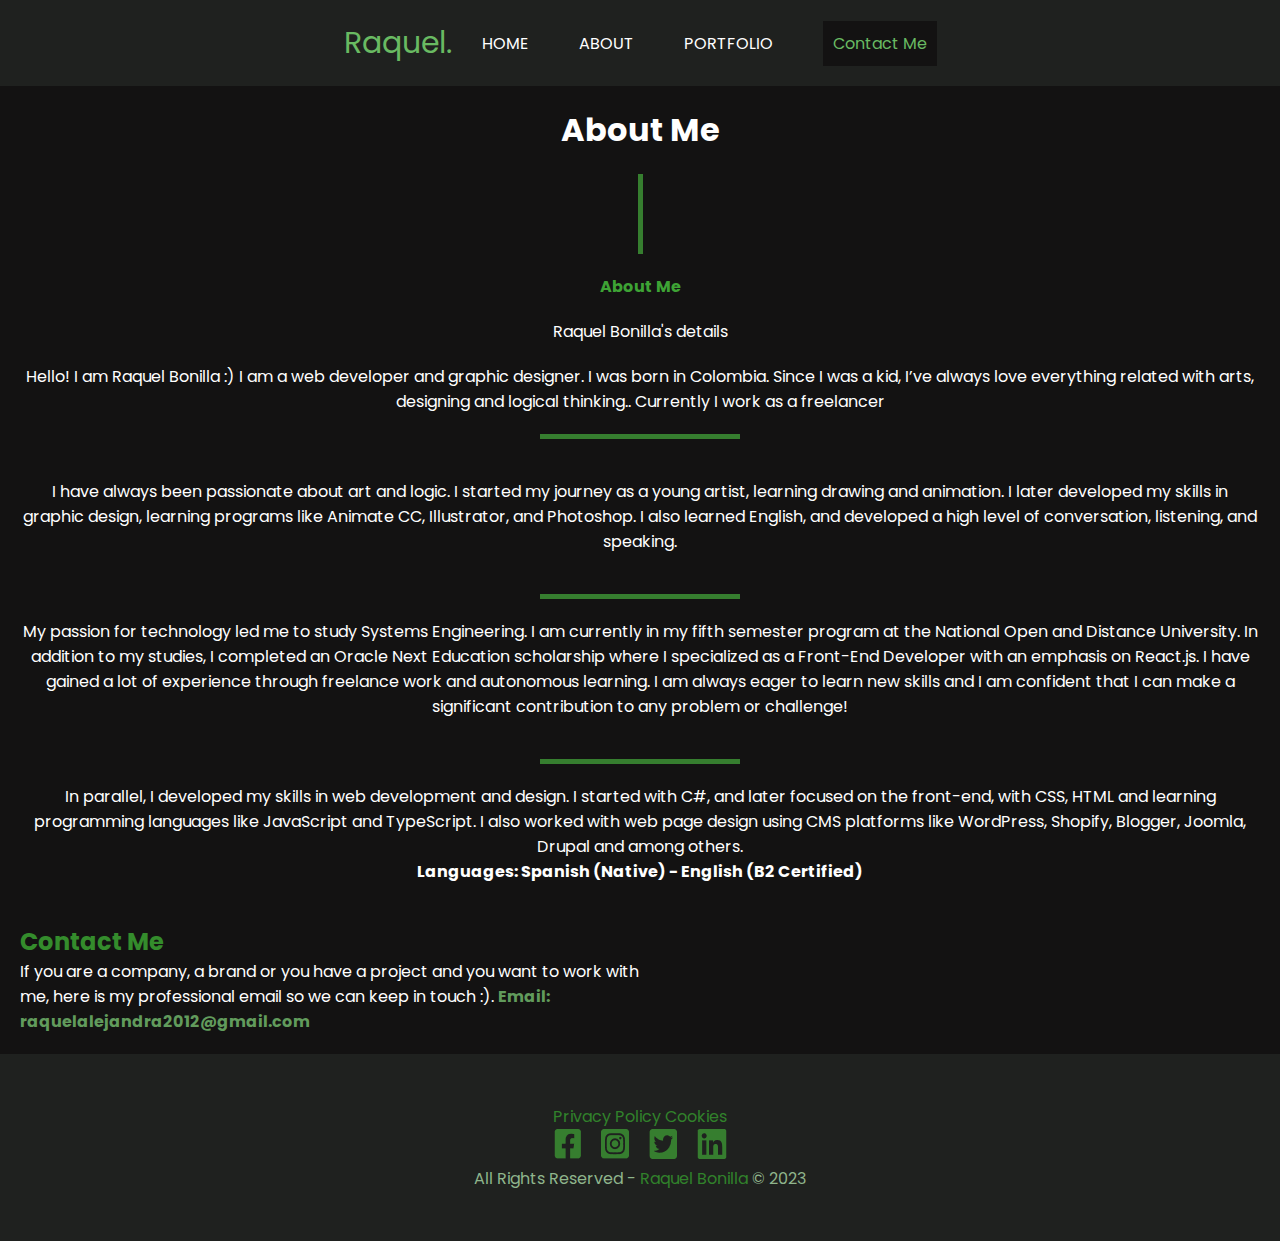
<file: about.html>
<!DOCTYPE html>
<html lang="en">
  <head>
    <meta charset="UTF-8" />
    <meta name="viewport" content="width=device-width, initial-scale=1.0" />
    <link rel="stylesheet" href="about_style.css" />
    <link rel="preconnect" href="https://fonts.googleapis.com" />
    <link rel="preconnect" href="https://fonts.gstatic.com" crossorigin />
    <link
      href="https://fonts.googleapis.com/css2?family=Poppins&display=swap"
      rel="stylesheet"
    />
    <title>About Me | Raquel Bonilla</title>
  </head>

  <body>
    <div class="menu">
      <a class="menu-logo" href="index.html">Raquel.</a>
      <ul>
        <li><a class="menu-opt" href="index.html">Home</a></li>
        <li><a class="menu-opt" href="about.html">About</a></li>
        <!---<li><a class="menu-opt" href="blog.html">Blog</a></li>--->
        <li><a class="menu-opt" href="portfolio.html">Portfolio</a></li>

        <li class="menu-contact-b"><a href="contact.html">Contact Me</a></li>
      </ul>
    </div>

    <div class="about">
      <h1>About Me</h1>
      <div class="about-me-line"></div>

      <p class="about-me-text">About Me</p>
      <p>Raquel Bonilla's details</p>
      <p>
        Hello! I am Raquel Bonilla :) I am a web developer and graphic designer.
        I was born in Colombia. Since I was a kid, I’ve always love everything
        related with arts, designing and logical thinking.. Currently I work as
        a freelancer
      </p>

      <div class="about-line"></div>
    </div>

    <div class="about-two">
      <p>
        I have always been passionate about art and logic. I started my journey
        as a young artist, learning drawing and animation. I later developed my
        skills in graphic design, learning programs like Animate CC,
        Illustrator, and Photoshop. I also learned English, and developed a high
        level of conversation, listening, and speaking.
      </p>
    </div>

    <div class="about-three">
      <div class="about-line"></div>
      <p>
        My passion for technology led me to study Systems Engineering. I am
        currently in my fifth semester program at the National Open and Distance
        University. In addition to my studies, I completed an Oracle Next
        Education scholarship where I specialized as a Front-End Developer with
        an emphasis on React.js. I have gained a lot of experience through
        freelance work and autonomous learning. I am always eager to learn new
        skills and I am confident that I can make a significant contribution to
        any problem or challenge!
      </p>
    </div>

    <div class="about-four">
      <div class="about-line"></div>
      <p>
        In parallel, I developed my skills in web development and design. I
        started with C#, and later focused on the front-end, with CSS, HTML and
        learning programming languages like JavaScript and TypeScript. I also
        worked with web page design using CMS platforms like WordPress, Shopify,
        Blogger, Joomla, Drupal and among others.

        <br />
        <b>Languages: Spanish (Native) - English (B2 Certified)</b>
      </p>
    </div>

    <div class="about-five">
      <div class="about-five-contact">
        <h2>Contact Me</h2>
        <p>
          If you are a company, a brand or you have a project and you want to
          work with me, here is my professional email so we can keep in touch
          :).
          <span>Email: raquelalejandra2012@gmail.com</span>
        </p>
      </div>

      <div class="about-five-form">
        <p></p>
      </div>
    </div>

    <footer>
      <div class="footer-privacy">
        <a href="#">Privacy Policy</a>
        <a href="#">Cookies</a>
      </div>

      <div class="footer-social">
        <a href=""><img src="img/facebook.png" /></a>
        <a href=""><img src="img/instagram.png" /></a>
        <a href=""><img src="img/twitter.png" /></a>
        <a href=""><img src="img/linkedin.png" /></a>
      </div>

      <p>All Rights Reserved - <a href="">Raquel Bonilla</a> © 2023</p>
    </footer>
  </body>
</html>
</file>
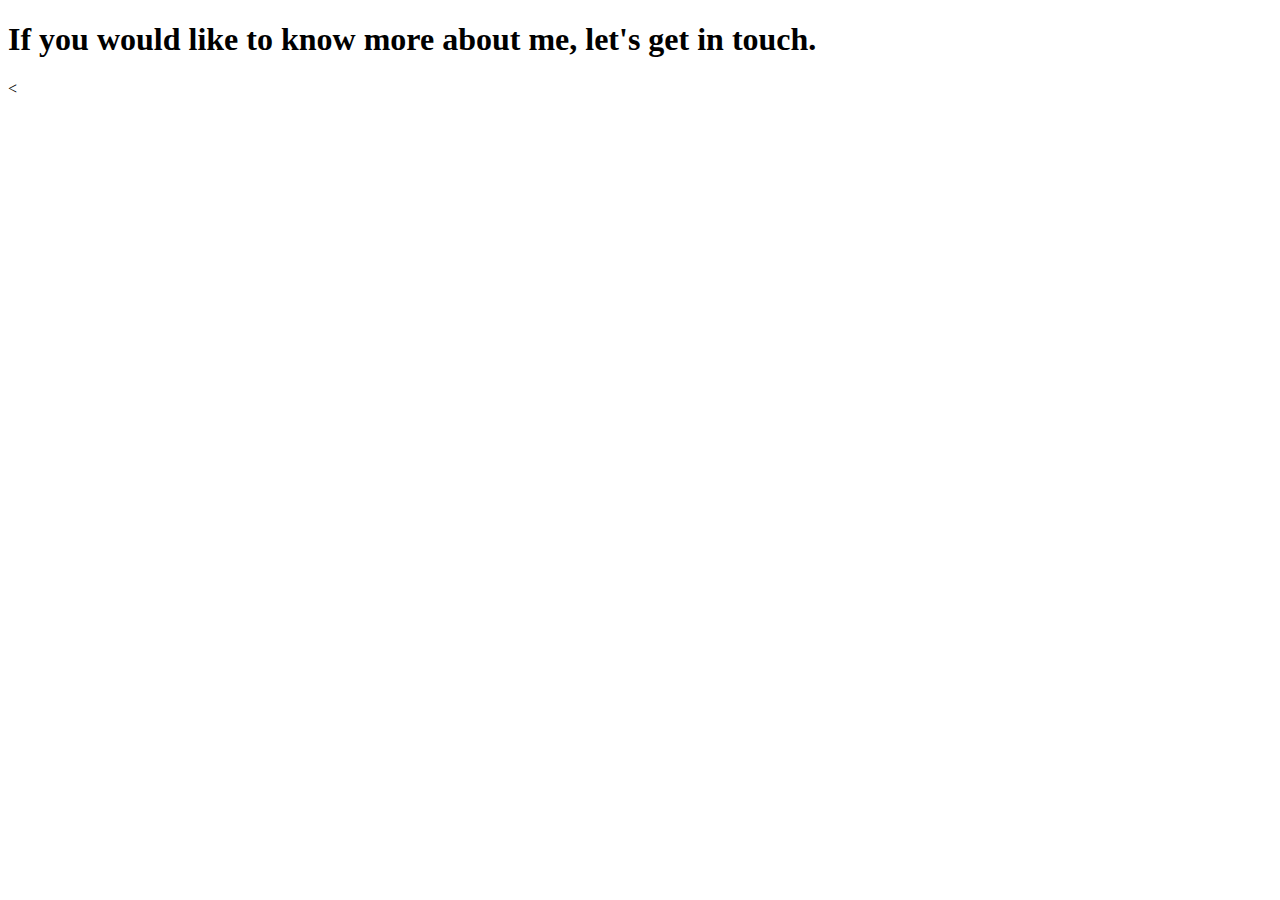
<file: blog.html>
<!DOCTYPE html>
<html lang="en">
<head>
    <meta charset="UTF-8">
    <meta name="viewport" content="width=device-width, initial-scale=1.0">
    <title>Document</title>
</head>
<body>
    <h1>If you would like to know more about me, let's get in touch.</h1>
    <form class="contact-me">
        <
    </form>
    
</body>
</html>
</file>
<file: about_style.css>
* {
    margin: 0px;
}

body {
    background-color: #131212;
    font-family: 'Poppins', sans-serif;
}

.menu {
    display: flex;
    justify-content: center;
    flex-wrap: wrap;
    align-items: center;
    text-align: center;
    background-color: #1F211F;
    padding: 20px;
    gap: 30px;
}

.menu ul {
    display: flex;
    gap: 50px;
    list-style: none;
    flex-wrap: wrap;
    padding: 0px;
    justify-content: center;

}

.menu ul li {
    display:flex;
    align-items: center;
}

.menu-logo {
    text-decoration: none;
    color: #69BA62;
    font-size: 30px;
}

.menu ul li .menu-opt {
    text-decoration: none;
    color: white;
    text-transform: uppercase;
}

.menu ul li .menu-opt:hover {
    color: #42913b;
}

.menu-contact-b a:hover {
    color: #3c5439;
    background-color: #000000;
}

.menu-contact-b a {
    text-decoration: none;
    color: #69BA62;
    background-color:#131212;
    padding: 10px;
}


/* Start About */

.about {
    display: flex;
    flex-direction: column;
    justify-content: center;
    align-items: center;
    text-align: center;
    gap: 20px;
    color: white;
    padding: 20px;
    flex-wrap: wrap;
}

.about a {
    text-decoration: none;
    color: #42913b;
}
.about a:hover {
    color: #2e6429;
}

.about-me-line {
    background: #367E2F;
    width: 5px;
    height: 80px;
    justify-content: center;
    flex-direction: column;
    flex-wrap: wrap;
}

.about-line {
    background: #367E2F;
    width: 200px;
    height: 5px;
    justify-content: center;
    flex-direction: column;
    align-items: center;
    flex-wrap: wrap;
}

.about-me-text {
    color: #3EA335;
    font-weight: bold;
}

.about-two {
    display: flex;
    flex-direction: column;
    justify-content: center;
    align-items: center;
    text-align: center;
    flex-wrap: wrap;
    gap: 20px;
    color: white;
    padding: 20px;
}

.about-three {
    display: flex;
    flex-direction: column;
    justify-content: center;
    align-items: center;
    text-align: center;
    flex-wrap: wrap;
    gap: 20px;
    color: white;
    padding: 20px;
}

.about-four {
    display: flex;
    flex-direction: column;
    justify-content: center;
    align-items: center;
    text-align: center;
    flex-wrap: wrap;
    gap: 20px;
    color: white;
    padding: 20px;
}
.about-five {
    display: flex;
    flex-wrap: wrap;
    padding: 20px;
}

.about-five-contact {
    width: 50%;s
}

.about-five p {
    color: white;
}

.about-five h2 {
    color: #348c2c;
}
.about-five span {
    font-weight: bold;
    color: #619b5c;
}


/* End About */

footer {
    text-align: center;
    padding: 50px;
    justify-content: center;
    flex-direction: column;
    align-items: center;
    display: flex;
    background-color: #1F211F;
}

footer a {
    text-decoration: none;
    color: rgb(49, 130, 43);
}

footer a:hover {
    color: #296523;
}

.footer-social {
    display: flex;
    gap: 20px;
}

footer p {
    color: #8fb58c;
}
</file>
